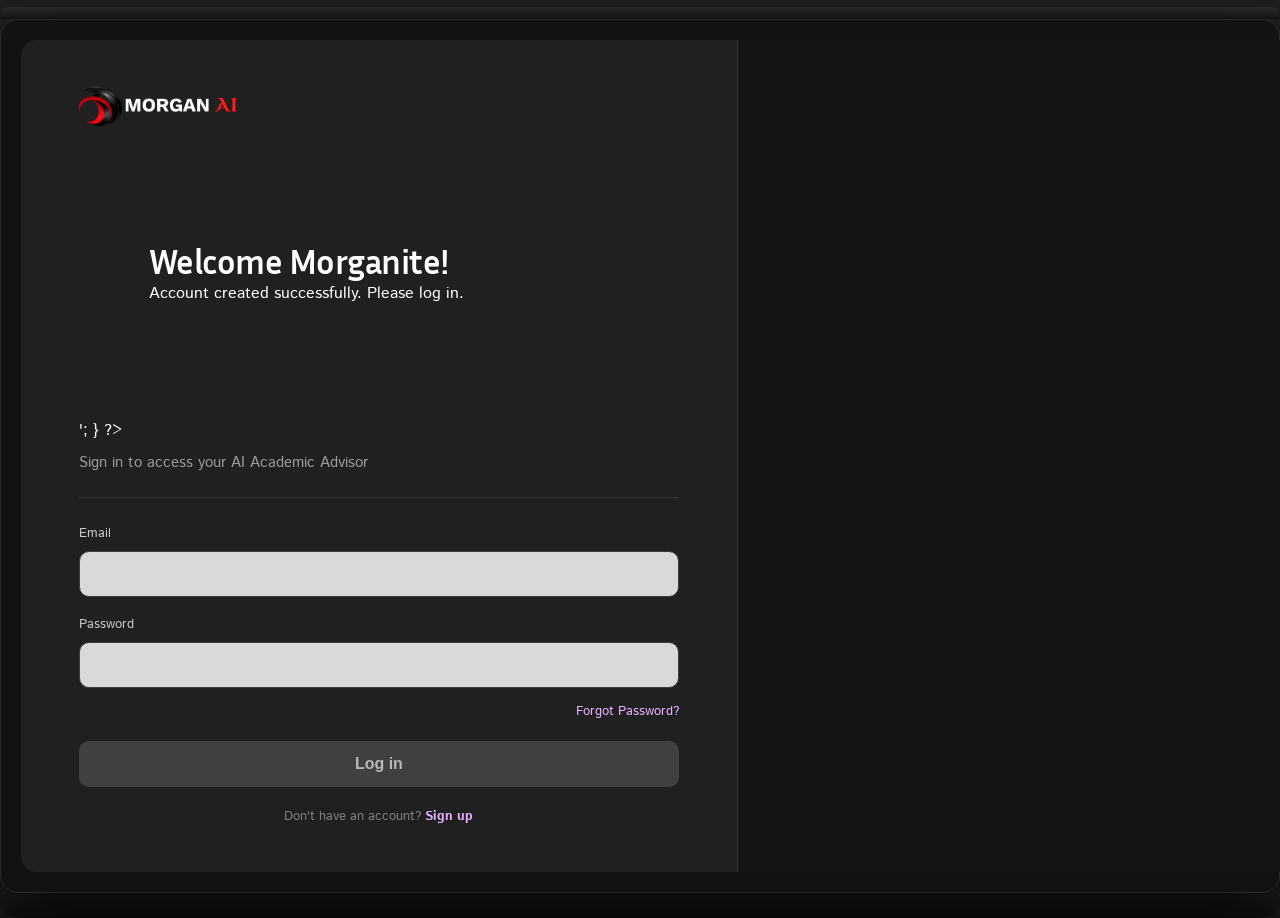
<file: index.html>
<!DOCTYPE html>
<html>
<head>

<title>Morgan AI</title>

<link rel="stylesheet" href="styles.css">

</head>

<body>

<div class="stage">

<div class="laptop">

<div class="laptop-top"></div>

<div class="screen-shell">

<div class="screen-scale">

<div class="screen-ui">

<!-- LEFT SIDE LOGIN -->

<div class="auth-panel">

<div class="auth-inner">

<div class="brand">
<img src="assets/logo.png" style="height:40px">
</div>

<div class="form-wrap">

<h1>Welcome Morganite!</h1>

<?php
if(isset($_GET["signup"]) && $_GET["signup"]=="success"){
echo '<div class="success-message">Account created successfully. Please log in.</div>';
}
?>

<p class="subtitle">
Sign in to access your AI Academic Advisor
</p>

<div class="panel-divider"></div>

<form class="login-form" action="login.php" method="POST">

<label class="field-label">Email</label>
<input class="input" name="email" required>

<label class="field-label">Password</label>
<input type="password" class="input" name="password" required>

<a class="forgot-link" href="reset_password.php">Forgot Password?</a>

<button class="btn-login">Log in</button>

</form>

<p class="signup-text">
Don't have an account? <a href="register.php">Sign up</a>
</p>

</div>

</div>

</div>

<!-- RIGHT SIDE HERO -->

<div class="hero-panel">

<img src="assets/banner.png" class="hero-banner">

</div>

</div>

</div>

</div>

</div>

<div class="laptop-base"></div>

</div>

</div>

<div id="resetPopup" class="popup">

<h2>Reset your password</h2>

<input placeholder="Email">

<input placeholder="Create New Password">

<input placeholder="Re-type Password">

<button onclick="submitReset()">Reset</button>

<span class="close" onclick="closeReset()">✕</span>

</div>

<script>

function openReset(){
document.getElementById("resetPopup").style.display="block"
}

function closeReset(){
document.getElementById("resetPopup").style.display="none"
}

function submitReset(){
alert("Password reset request sent")
document.getElementById("resetPopup").style.display="none"
}

</script>

</body>
</html>
</file>
<file: styles.css>
@import url('https://fonts.googleapis.com/css2?family=Inria+Sans:wght@700&family=Istok+Web&family=Noto+Sans+Devanagari&family=Inknut+Antiqua:wght@700&display=swap');

:root {
  --bg-page: #1E1E1E;
  --laptop-frame: #121212;
  --laptop-bezel: #191919;

  --auth-bg: #202020;
  --auth-divider: #353535;
  --hero-divider: rgba(255, 255, 255, 0.08);
  --hero-grad-start: #1a1a1a;
  --hero-grad-mid: #121212;
  --hero-grad-end: #0a0a0a;

  --text-main: #FFFFFF;
  --text-muted: #9c9c9c;
  --text-subtle: #7f7f7f;

  --input-bg: #D9D9D9;
  --input-border: #3d3d3d;

  --btn-login-bg: #414040;
  --btn-login-text: #B7B7B7;

  --purple: #E7B2FF;
  --red: #FF1E1E;
  --red-dark: #CA5959;

  --radius-screen: 16px;
  --radius-md: 12px;
  --radius-sm: 10px;
  --shadow-screen: 0 30px 60px rgba(0, 0, 0, 0.65);

  --fs-hero: 56px;
  --fs-title: 34px;
  --fs-body: 15px;
  --fs-small: 13px;
}

* {
  box-sizing: border-box;
}

html,
body {
  width: 100%;
  height: 100%;
}

body {
  margin: 0;
  background: var(--bg-page);
  color: var(--text-main);
  font-family: "Istok Web", sans-serif;
}

.stage {
  width: 100%;
  height: 100vh;
  display: flex;
  align-items: center;
  justify-content: center;
}

.laptop {
  width: 1280px;
}

.laptop-top {
  width: min(1520px, 100%);
  height: 12px;
  background: linear-gradient(180deg, #2c2c2c, #151515);
  border-radius: 18px 18px 6px 6px;
}

.screen-shell {
  width: min(1520px, 100%);
  background: var(--laptop-frame);
  border-radius: 18px;
  padding: 20px;
  box-shadow: var(--shadow-screen);
  border: 1px solid #2a2a2a;
}

.screen-scale {
  width: 1280px;
  height: 832px;
  margin: 0 auto;
  overflow: hidden;
  border-radius: var(--radius-screen);
  background: #151515;
}

.screen-ui {
  width: 100%;
  height: 100%;
  display: grid;
  grid-template-columns: 56% 44%;
}

.auth-panel {
  background: var(--auth-bg);
  border-right: 1px solid var(--hero-divider);
  display: flex;
  padding: 46px 58px;
}

.auth-inner {
  width: 100%;
  display: grid;
  grid-template-rows: auto 1fr;
}

.brand {
  display: inline-flex;
  align-items: center;
  gap: 10px;
  width: max-content;
  color: var(--text-main);
  text-decoration: none;
  font-size: 20px;
  font-weight: 700;
  letter-spacing: 0.3px;
  font-family: "Inria Sans", sans-serif;
}

.brand-icon {
  width: 28px;
  height: 28px;
  border-radius: 8px;
  border: 2px solid #f2f2f2;
  position: relative;
}

.brand-icon::before,
.brand-icon::after {
  content: "";
  position: absolute;
  background: #f2f2f2;
}

.brand-icon::before {
  width: 2px;
  height: 14px;
  top: 5px;
  left: 11px;
}

.brand-icon::after {
  width: 14px;
  height: 2px;
  left: 5px;
  top: 11px;
}

.form-wrap {
  align-self: center;
  width: min(460px, 100%);
  margin: 0 auto;
}

h1 {
  margin: 0;
  font-size: var(--fs-title);
  font-weight: 700;
  letter-spacing: -0.5px;
  font-family: "Inria Sans", sans-serif;
}

.subtitle {
  margin: 10px 0 0;
  color: var(--text-muted);
  font-size: var(--fs-body);
}

.panel-divider {
  height: 1px;
  background: var(--auth-divider);
  margin: 24px 0 26px;
}

.login-form {
  display: flex;
  flex-direction: column;
}

.field-label {
  color: #c8c8c8;
  font-size: var(--fs-small);
  margin-bottom: 8px;
}

.input {
  height: 46px;
  border-radius: var(--radius-sm);
  border: 1px solid var(--input-border);
  background: var(--input-bg);
  color: #000000;
  padding: 0 14px;
  font-size: var(--fs-body);
  margin-bottom: 18px;
  outline: none;
}

.input:focus {
  border-color: #5c5c5c;
}

.forgot-link {
  align-self: flex-end;
  margin-top: -4px;
  margin-bottom: 20px;
  font-size: var(--fs-small);
  color: var(--purple);
  text-decoration: none;
  font-weight: 500;
}

.btn-login {
  height: 46px;
  border: 0;
  border-radius: var(--radius-sm);
  background: var(--btn-login-bg);
  color: var(--btn-login-text);
  font-size: 16px;
  font-weight: 600;
  cursor: pointer;
}

.signup-text {
  margin: 20px 0 0;
  text-align: center;
  color: var(--text-subtle);
  font-size: var(--fs-small);
}

.signup-text a {
  color: var(--purple);
  text-decoration: none;
  font-weight: 600;
}

.hero-panel {
  position: relative;
  overflow: hidden;
  background: linear-gradient(145deg, var(--hero-grad-start), var(--hero-grad-mid) 58%, var(--hero-grad-end));
  padding: 42px 40px;
}

.hero-language-pill {
  position: absolute;
  top: 28px;
  right: 30px;
  min-width: 78px;
  height: 30px;
  border: 1px solid #414141;
  border-radius: 999px;
  display: inline-flex;
  align-items: center;
  justify-content: center;
  font-size: 12px;
  color: #d5d5d5;
  background: rgba(255, 255, 255, 0.03);
}

.hero-content {
  position: relative;
  z-index: 2;
  margin-top: 66px;
}

h2 {
  margin: 0;
  display: flex;
  flex-direction: column;
  gap: 4px;
  font-size: var(--fs-hero);
  line-height: 1.03;
  letter-spacing: -1.5px;
  font-family: "Inria Sans", sans-serif;
}

.btn-join {
  margin-top: 34px;
  position: relative;
  height: 48px;
  padding: 0 26px;
  border: 0;
  border-radius: 10px;
  background: var(--red);
  color: #fff;
  font-size: 15px;
  font-weight: 600;
  cursor: pointer;
}

.btn-pointer {
  position: absolute;
  width: 0;
  height: 0;
  border-left: 8px solid transparent;
  border-right: 8px solid transparent;
  border-top: 12px solid var(--red-dark);
  bottom: -11px;
  left: 20px;
}

.watermark {
  position: absolute;
  right: 18px;
  bottom: 0;
  font-size: 240px;
  line-height: 0.8;
  letter-spacing: -10px;
  color: rgba(255, 255, 255, 0.03);
  font-weight: 800;
  user-select: none;
  z-index: 1;
}

.illustration {
  position: absolute;
  right: -10px;
  bottom: -10px;
  width: 430px;
  z-index: 2;
  opacity: 0.95;
}

.illustration svg {
  width: 100%;
  height: auto;
  display: block;
}

.laptop-base {
  width: min(1620px, 100%);
  height: 18px;
  background: linear-gradient(180deg, #191919 0%, #0f0f0f 100%);
  border-radius: 0 0 28px 28px;
  box-shadow: 0 14px 24px rgba(0, 0, 0, 0.55);
}

.popup{
display:none;
position:fixed;
top:50%;
left:50%;
transform:translate(-50%,-50%);
background:#D9D9D9;
padding:30px;
width:350px;
border-radius:10px;
z-index:1000;
}

.popup h2{
color:black;
margin-bottom:15px;
}

.popup input{
width:100%;
padding:10px;
margin-bottom:10px;
border:none;
background:#fff;
}

.popup button{
background:#000;
color:#fff;
padding:10px 20px;
border:none;
cursor:pointer;
}

.close{
position:absolute;
right:15px;
top:10px;
cursor:pointer;
font-size:18px;
}

.hero-panel{
display:flex;
align-items:center;
justify-content:center;
background:#000;
}

.hero-banner{
width:100%;
height:100%;
object-fit:cover;
border-radius:16px;
}

.chat-page{
width:100%;
height:100vh;
background:#0e0e0e;
display:flex;
flex-direction:column;
}

.chat-header{
display:flex;
justify-content:space-between;
align-items:center;
padding:20px 40px;
border-bottom:1px solid #2a2a2a;
}

.logo{
height:40px;
}

.chat-header-icons{
display:flex;
gap:15px;
}

.icon{
height:26px;
cursor:pointer;
}

.chat-center{
flex:1;
display:flex;
flex-direction:column;
align-items:center;
justify-content:flex-start;
padding-top:60px;
}

.chat-title{
font-size:32px;
margin-bottom:6px;
}

.chat-subtitle{
color:#aaa;
margin-bottom:40px;
}

.chat-input{
position:fixed;
bottom:40px;
left:50%;
transform:translateX(-50%);
background:#858585;
border-radius:30px;
display:flex;
align-items:center;
padding:12px 18px;
width:650px;
position:relative;
}

.chat-input input{
flex:1;
border:none;
background:transparent;
color:white;
outline:none;
}

.plus{
height:24px;
margin-right:10px;
cursor:pointer;
}

.send{
height:24px;
margin-left:10px;
cursor:pointer;
}

.plus-menu{
position:absolute;
bottom:60px;
left:0;
background:#C6C6C6;
border-radius:10px;
padding:8px 0;
display:none;
width:180px;
box-shadow:0 8px 20px rgba(0,0,0,.4);
}

.plus-menu.show{
display:block;
}

.menu-item{
display:flex;
align-items:center;
gap:10px;
padding:10px 14px;
cursor:pointer;
color:#000000;
font-size:14px;
}

.menu-item:hover{
background:#b5b5b5;
}

.menu-icon{
height:18px;
width:18px;
}

.user-msg{
background:#4a4a4a;
color:white;
padding:10px 14px;
border-radius:18px;
max-width:70%;
align-self:flex-end;
word-wrap:break-word;
}

.ai-msg{
background:#2a2a2a;
color:white;
padding:10px 14px;
border-radius:18px;
max-width:70%;
align-self:flex-start;
word-wrap:break-word;
}

.attachment-preview{
max-width:650px;
margin:0 auto 10px auto;
color:white;
font-size:14px;
}

.attachment-item{
background:#3a3a3a;
padding:8px 12px;
border-radius:12px;
max-width:60%;
align-self:flex-end;
}

.chat-area{
width:1280px;
height:495px;
overflow-y:auto;
display:flex;
flex-direction:column;
gap:12px;
padding:10px;
margin-top:20px;
}

.ai-msg br{
line-height:1.6;
}

.success-message{
background:#1e4620;
color:#7dff8a;
padding:12px 18px;
border-radius:8px;
margin-bottom:20px;
text-align:center;
font-size:14px;
}
</file>
